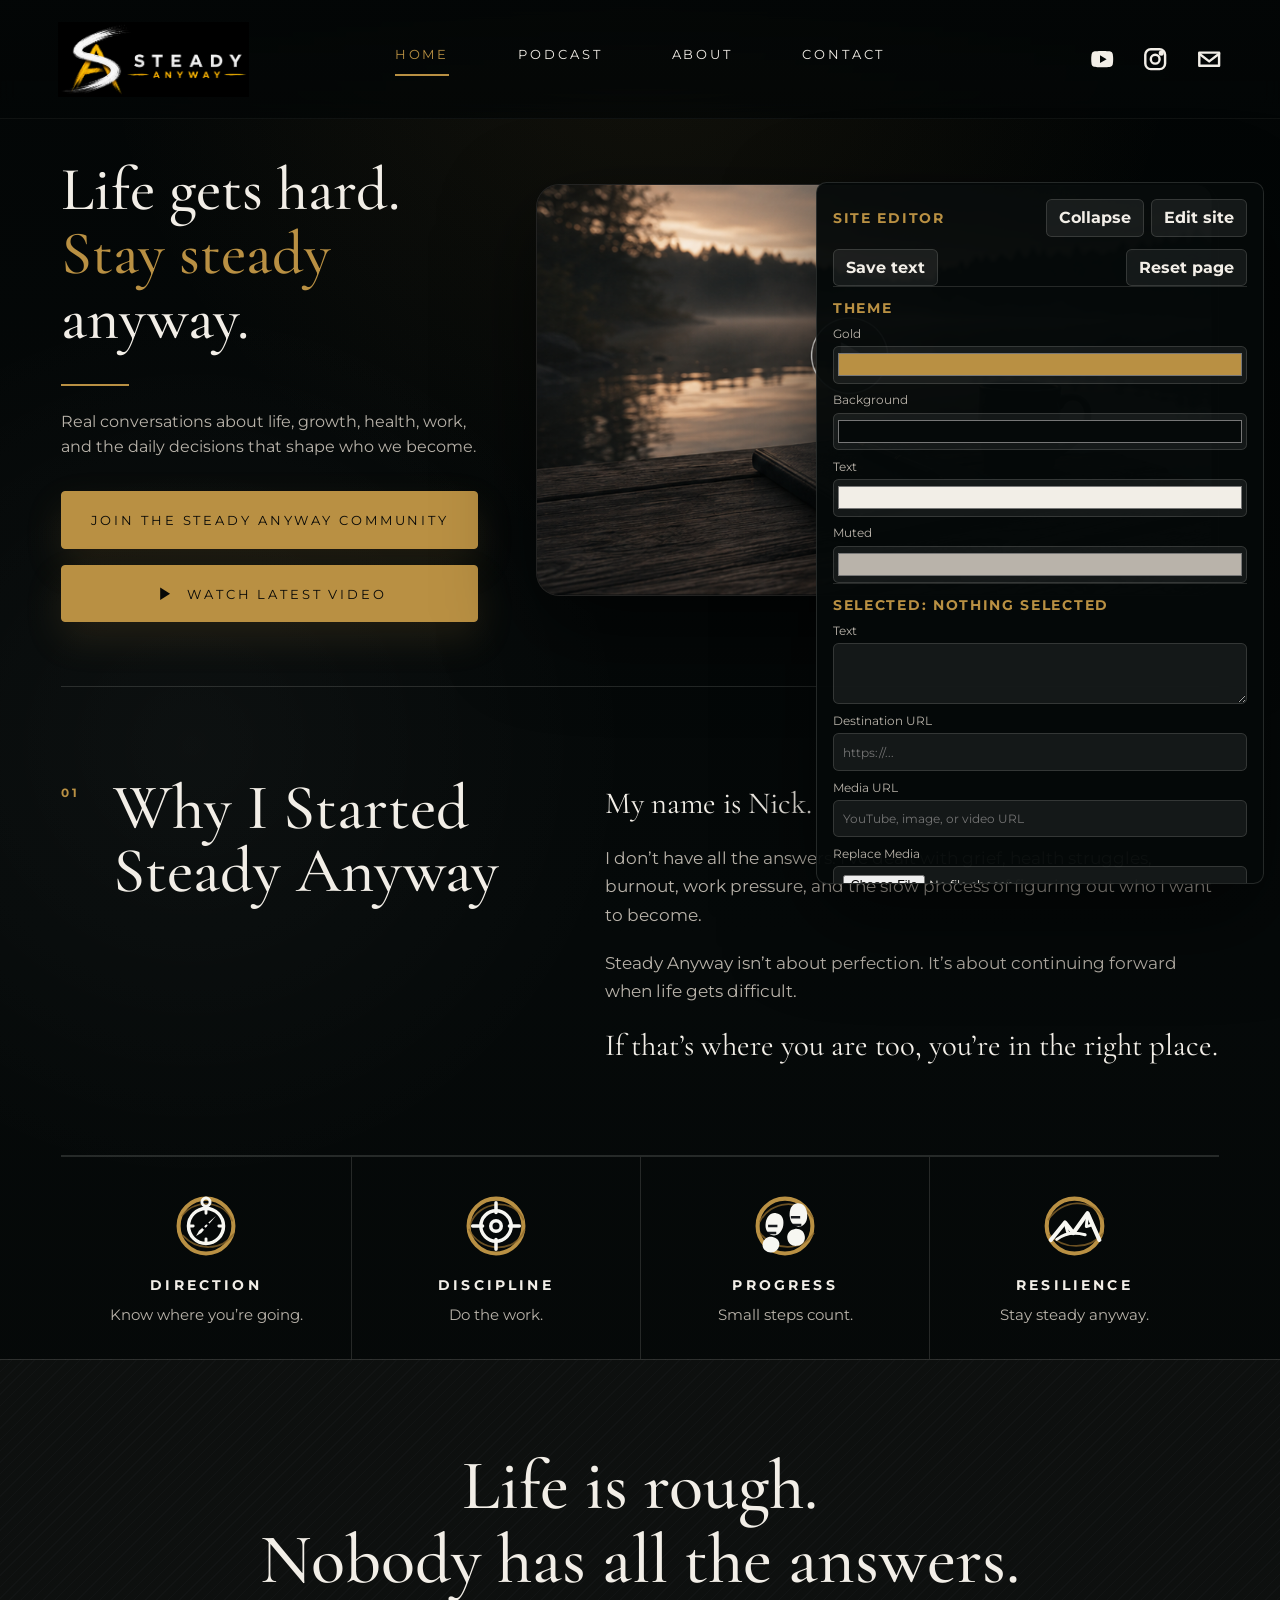
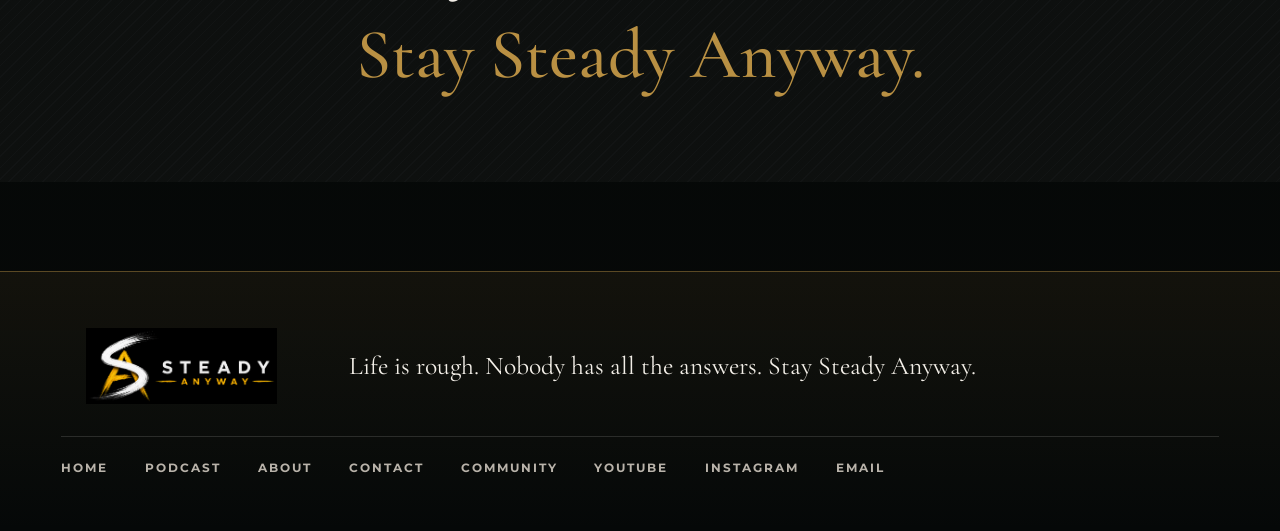
<file: index.html>
<!doctype html>
<html lang="en">
  <head>
    <meta charset="utf-8" />
    <meta name="viewport" content="width=device-width, initial-scale=1" />
    <title>Steady Anyway | Real Conversations for Steady Progress</title>
    <meta name="description" content="Steady Anyway shares real conversations about growth, health, work, habits, and staying steady when life gets difficult." />
    <link rel="canonical" href="https://steadyanyway.com/" />
    <meta property="og:type" content="website" />
    <meta property="og:title" content="Steady Anyway | Real Conversations for Steady Progress" />
    <meta property="og:description" content="Life is rough. Nobody has all the answers. Stay Steady Anyway." />
    <meta property="og:url" content="https://steadyanyway.com/" />
    <meta property="og:image" content="https://steadyanyway.com/assets/mountain-hero.png" />
    <meta name="twitter:card" content="summary_large_image" />
    <meta name="twitter:title" content="Steady Anyway | Real Conversations for Steady Progress" />
    <meta name="twitter:description" content="Real conversations about growth, health, work, habits, and staying steady when life gets difficult." />
    <meta name="twitter:image" content="https://steadyanyway.com/assets/mountain-hero.png" />
    <link rel="icon" href="assets/steady-anyway-horizontal-logo-cropped.png" />
    <link rel="apple-touch-icon" href="assets/steady-anyway-horizontal-logo-cropped.png" />
    <link rel="stylesheet" href="styles.css" />
  </head>
  <body>
    <header class="site-header">
      <a class="brand" href="index.html" aria-label="Steady Anyway home">
        <img src="assets/steady-anyway-horizontal-logo-cropped.png" alt="Steady Anyway" />
      </a>
      <button class="menu-toggle" type="button" aria-label="Open navigation" aria-expanded="false">
        <span></span><span></span><span></span>
      </button>
      <nav class="site-nav" aria-label="Primary navigation">
        <a class="active" href="index.html">Home</a>
        <a href="podcast.html">Podcast</a>
        <a href="about.html">About</a>
        <a href="contact.html">Contact</a>
      </nav>
      <div class="socials" aria-label="Social links">
        <a class="youtube-icon" href="https://www.youtube.com/@SteadyAnyway" target="_blank" rel="noreferrer" aria-label="Steady Anyway YouTube channel">
          <svg viewBox="0 0 24 24" aria-hidden="true"><path d="M21.6 7.2a3 3 0 0 0-2.1-2.1C17.7 4.6 12 4.6 12 4.6s-5.7 0-7.5.5a3 3 0 0 0-2.1 2.1A31.5 31.5 0 0 0 2 12a31.5 31.5 0 0 0 .4 4.8 3 3 0 0 0 2.1 2.1c1.8.5 7.5.5 7.5.5s5.7 0 7.5-.5a3 3 0 0 0 2.1-2.1A31.5 31.5 0 0 0 22 12a31.5 31.5 0 0 0-.4-4.8ZM10 15.5v-7l6 3.5-6 3.5Z"/></svg>
        </a>
        <a class="instagram-icon" href="https://www.instagram.com/steadyanywaypodcast/" target="_blank" rel="noreferrer" aria-label="Steady Anyway Podcast on Instagram">
          <svg viewBox="0 0 24 24" aria-hidden="true"><rect x="3" y="3" width="18" height="18" rx="5"/><circle cx="12" cy="12" r="4"/><circle cx="17.5" cy="6.5" r="1.2"/></svg>
        </a>
        <a class="email-icon" href="contact.html" aria-label="Email">
          <svg viewBox="0 0 24 24" aria-hidden="true"><path d="M3 6h18v12H3z"/><path d="m3 7 9 7 9-7"/></svg>
        </a>
      </div>
    </header>

    <main>
      <section class="hero">
        <div class="hero-copy">
          <h1>
            <span class="line white">Life gets hard.</span>
            <span class="line yellow">Stay steady</span>
            <span class="line white">anyway.</span>
          </h1>
          <div class="accent-line"></div>
          <p>Real conversations about life, growth, health, work, and the daily decisions that shape who we become.</p>
          <div class="button-stack">
            <a class="btn btn-community" data-editor-id="home-community-button" href="community.html">
              <span class="btn-label" data-editor-id="home-community-button-label">Join the Steady Anyway Community</span>
            </a>
            <a class="btn btn-community" data-editor-id="home-latest-video-button" href="https://www.youtube.com/@SteadyAnyway" target="_blank" rel="noreferrer">
              <svg viewBox="0 0 24 24" aria-hidden="true"><path d="M8 5v14l11-7z"/></svg>
              <span class="btn-label" data-editor-id="home-latest-video-button-label">Watch Latest Video</span>
            </a>
          </div>
        </div>

        <div class="hero-media youtube-embed-card" data-editor-id="home-featured-media" data-edit-media="homepage-video" aria-label="Featured Steady Anyway video">
          <img src="assets/calm-lake-hero.png" alt="A quiet lake scene with a notebook and mug on a wooden dock" />
        </div>
      </section>

      <section class="personal-story" data-editor-id="home-personal-story" aria-labelledby="personal-story-title">
        <div class="personal-story-heading">
          <span class="section-number" data-editor-id="home-personal-story-number">01</span>
          <h2 id="personal-story-title" data-editor-id="home-personal-story-title">Why I Started Steady Anyway</h2>
        </div>
        <div class="personal-story-copy" data-editor-id="home-personal-story-copy">
          <p data-editor-id="home-personal-story-intro">My name is Nick.</p>
          <p data-editor-id="home-personal-story-background">I don’t have all the answers. I’ve dealt with grief, health struggles, burnout, work pressure, and the slow process of figuring out who I want to become.</p>
          <p data-editor-id="home-personal-story-belief">Steady Anyway isn’t about perfection. It’s about continuing forward when life gets difficult.</p>
          <p data-editor-id="home-personal-story-welcome">If that’s where you are too, you’re in the right place.</p>
        </div>
      </section>

      <section class="feature-strip" data-editor-id="home-brand-pillars" aria-label="Steady Anyway brand pillars">
        <article data-editor-id="home-pillar-direction">
          <span class="feature-icon editable-image" data-editor-id="home-pillar-direction-icon" data-edit-image="pillar-direction"><img src="assets/icons/compass.svg" alt="" aria-hidden="true" /></span>
          <h2 data-editor-id="home-pillar-direction-title">Direction</h2>
          <p data-editor-id="home-pillar-direction-copy">Know where you’re going.</p>
        </article>
        <article data-editor-id="home-pillar-discipline">
          <span class="feature-icon editable-image" data-editor-id="home-pillar-discipline-icon" data-edit-image="pillar-discipline"><img src="assets/icons/target.svg" alt="" aria-hidden="true" /></span>
          <h2 data-editor-id="home-pillar-discipline-title">Discipline</h2>
          <p data-editor-id="home-pillar-discipline-copy">Do the work.</p>
        </article>
        <article data-editor-id="home-pillar-progress">
          <span class="feature-icon editable-image" data-editor-id="home-pillar-progress-icon" data-edit-image="pillar-progress"><img src="assets/icons/footsteps.svg" alt="" aria-hidden="true" /></span>
          <h2 data-editor-id="home-pillar-progress-title">Progress</h2>
          <p data-editor-id="home-pillar-progress-copy">Small steps count.</p>
        </article>
        <article data-editor-id="home-pillar-resilience">
          <span class="feature-icon editable-image" data-editor-id="home-pillar-resilience-icon" data-edit-image="pillar-resilience"><img src="assets/icons/mountain.svg" alt="" aria-hidden="true" /></span>
          <h2 data-editor-id="home-pillar-resilience-title">Resilience</h2>
          <p data-editor-id="home-pillar-resilience-copy">Stay steady anyway.</p>
        </article>
      </section>

      <section class="quote-band home-quote" data-editor-id="home-closing-quote" aria-label="Steady Anyway message">
        <p data-editor-id="home-closing-quote-copy">Life is rough.<br />Nobody has all the answers.<br /><span>Stay Steady Anyway.</span></p>
      </section>
    </main>

    <footer class="site-footer">
      <div class="footer-brand">
        <img src="assets/steady-anyway-horizontal-logo-cropped.png" alt="Steady Anyway" />
        <p>Life is rough. Nobody has all the answers. Stay Steady Anyway.</p>
      </div>
      <nav class="footer-links" aria-label="Footer navigation">
        <a href="index.html">Home</a>
        <a href="podcast.html">Podcast</a>
        <a href="about.html">About</a>
        <a href="contact.html">Contact</a>
        <a href="community.html">Community</a>
        <a href="https://www.youtube.com/@SteadyAnyway" target="_blank" rel="noreferrer">YouTube</a>
        <a href="https://www.instagram.com/steadyanywaypodcast/" target="_blank" rel="noreferrer">Instagram</a>
        <a href="mailto:hello@steadyanyway.com">Email</a>
      </nav>
    </footer>

    <script src="homepage-config.js"></script>
    <script src="script.js"></script>
  </body>
</html>
</file>
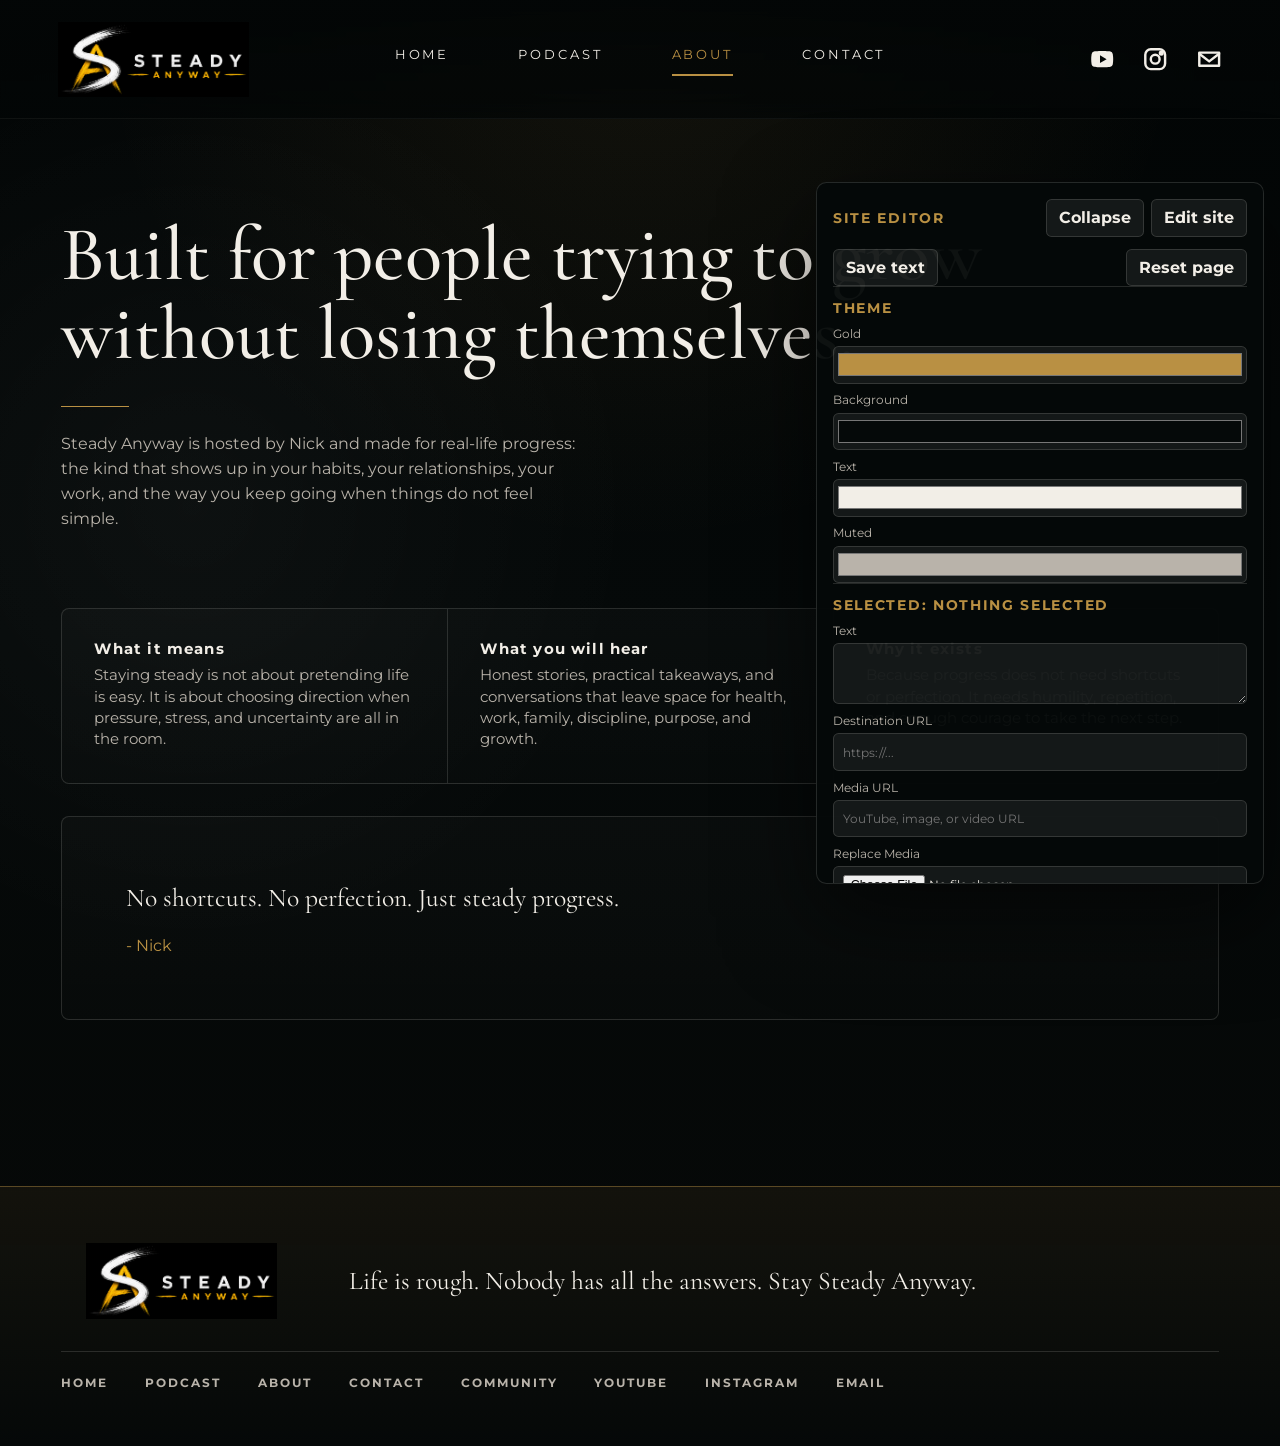
<file: about.html>
<!doctype html>
<html lang="en">
  <head>
    <meta charset="utf-8" />
    <meta name="viewport" content="width=device-width, initial-scale=1" />
    <title>About Steady Anyway | Progress Without Perfection</title>
    <meta name="description" content="Learn what Steady Anyway means and why Nick created a place for honest conversations about growth, discipline, setbacks, and steady progress." />
    <link rel="canonical" href="https://steadyanyway.com/about.html" />
    <meta property="og:type" content="website" />
    <meta property="og:title" content="About Steady Anyway | Progress Without Perfection" />
    <meta property="og:description" content="Built for people trying to grow without losing themselves." />
    <meta property="og:url" content="https://steadyanyway.com/about.html" />
    <meta property="og:image" content="https://steadyanyway.com/assets/mountain-hero.png" />
    <meta name="twitter:card" content="summary_large_image" />
    <meta name="twitter:title" content="About Steady Anyway | Progress Without Perfection" />
    <meta name="twitter:description" content="Honest stories, practical takeaways, and steady progress for real life." />
    <meta name="twitter:image" content="https://steadyanyway.com/assets/mountain-hero.png" />
    <link rel="icon" href="assets/steady-anyway-horizontal-logo-cropped.png" />
    <link rel="apple-touch-icon" href="assets/steady-anyway-horizontal-logo-cropped.png" />
    <link rel="stylesheet" href="styles.css" />
  </head>
  <body>
    <header class="site-header">
      <a class="brand" href="index.html" aria-label="Steady Anyway home">
        <img src="assets/steady-anyway-horizontal-logo-cropped.png" alt="Steady Anyway" />
      </a>
      <button class="menu-toggle" type="button" aria-label="Open navigation" aria-expanded="false"><span></span><span></span><span></span></button>
      <nav class="site-nav" aria-label="Primary navigation">
        <a href="index.html">Home</a>
        <a href="podcast.html">Podcast</a>
        <a class="active" href="about.html">About</a>
        <a href="contact.html">Contact</a>
      </nav>
      <div class="socials" aria-label="Social links">
        <a class="youtube-icon" href="https://www.youtube.com/@SteadyAnyway" target="_blank" rel="noreferrer" aria-label="Steady Anyway YouTube channel"><svg viewBox="0 0 24 24" aria-hidden="true"><path d="M21.6 7.2a3 3 0 0 0-2.1-2.1C17.7 4.6 12 4.6 12 4.6s-5.7 0-7.5.5a3 3 0 0 0-2.1 2.1A31.5 31.5 0 0 0 2 12a31.5 31.5 0 0 0 .4 4.8 3 3 0 0 0 2.1 2.1c1.8.5 7.5.5 7.5.5s5.7 0 7.5-.5a3 3 0 0 0 2.1-2.1A31.5 31.5 0 0 0 22 12a31.5 31.5 0 0 0-.4-4.8ZM10 15.5v-7l6 3.5-6 3.5Z"/></svg></a>
        <a class="instagram-icon" href="https://www.instagram.com/steadyanywaypodcast/" target="_blank" rel="noreferrer" aria-label="Steady Anyway Podcast on Instagram"><svg viewBox="0 0 24 24" aria-hidden="true"><rect x="3" y="3" width="18" height="18" rx="5"/><circle cx="12" cy="12" r="4"/><circle cx="17.5" cy="6.5" r="1.2"/></svg></a>
        <a class="email-icon" href="contact.html" aria-label="Email"><svg viewBox="0 0 24 24" aria-hidden="true"><path d="M3 6h18v12H3z"/><path d="m3 7 9 7 9-7"/></svg></a>
      </div>
    </header>

    <main class="page-shell">
      <section class="page-hero">
        <h1>Built for people trying to grow without losing themselves.</h1>
        <div class="accent-line"></div>
        <p>Steady Anyway is hosted by Nick and made for real-life progress: the kind that shows up in your habits, your relationships, your work, and the way you keep going when things do not feel simple.</p>
      </section>

      <section class="story-grid">
        <article>
          <h2>What it means</h2>
          <p>Staying steady is not about pretending life is easy. It is about choosing direction when pressure, stress, and uncertainty are all in the room.</p>
        </article>
        <article>
          <h2>What you will hear</h2>
          <p>Honest stories, practical takeaways, and conversations that leave space for health, work, family, discipline, purpose, and growth.</p>
        </article>
        <article>
          <h2>Why it exists</h2>
          <p>Because progress does not need shortcuts or perfection. It needs humility, repetition, and enough courage to take the next step.</p>
        </article>
      </section>

      <section class="quote-band">
        <p>No shortcuts. No perfection. Just steady progress.</p>
        <span>- Nick</span>
      </section>
    </main>

    <footer class="site-footer">
      <div class="footer-brand">
        <img src="assets/steady-anyway-horizontal-logo-cropped.png" alt="Steady Anyway" />
        <p>Life is rough. Nobody has all the answers. Stay Steady Anyway.</p>
      </div>
      <nav class="footer-links" aria-label="Footer navigation">
        <a href="index.html">Home</a>
        <a href="podcast.html">Podcast</a>
        <a href="about.html">About</a>
        <a href="contact.html">Contact</a>
        <a href="community.html">Community</a>
        <a href="https://www.youtube.com/@SteadyAnyway" target="_blank" rel="noreferrer">YouTube</a>
        <a href="https://www.instagram.com/steadyanywaypodcast/" target="_blank" rel="noreferrer">Instagram</a>
        <a href="mailto:hello@steadyanyway.com">Email</a>
      </nav>
    </footer>

    <script src="script.js"></script>
  </body>
</html>
</file>
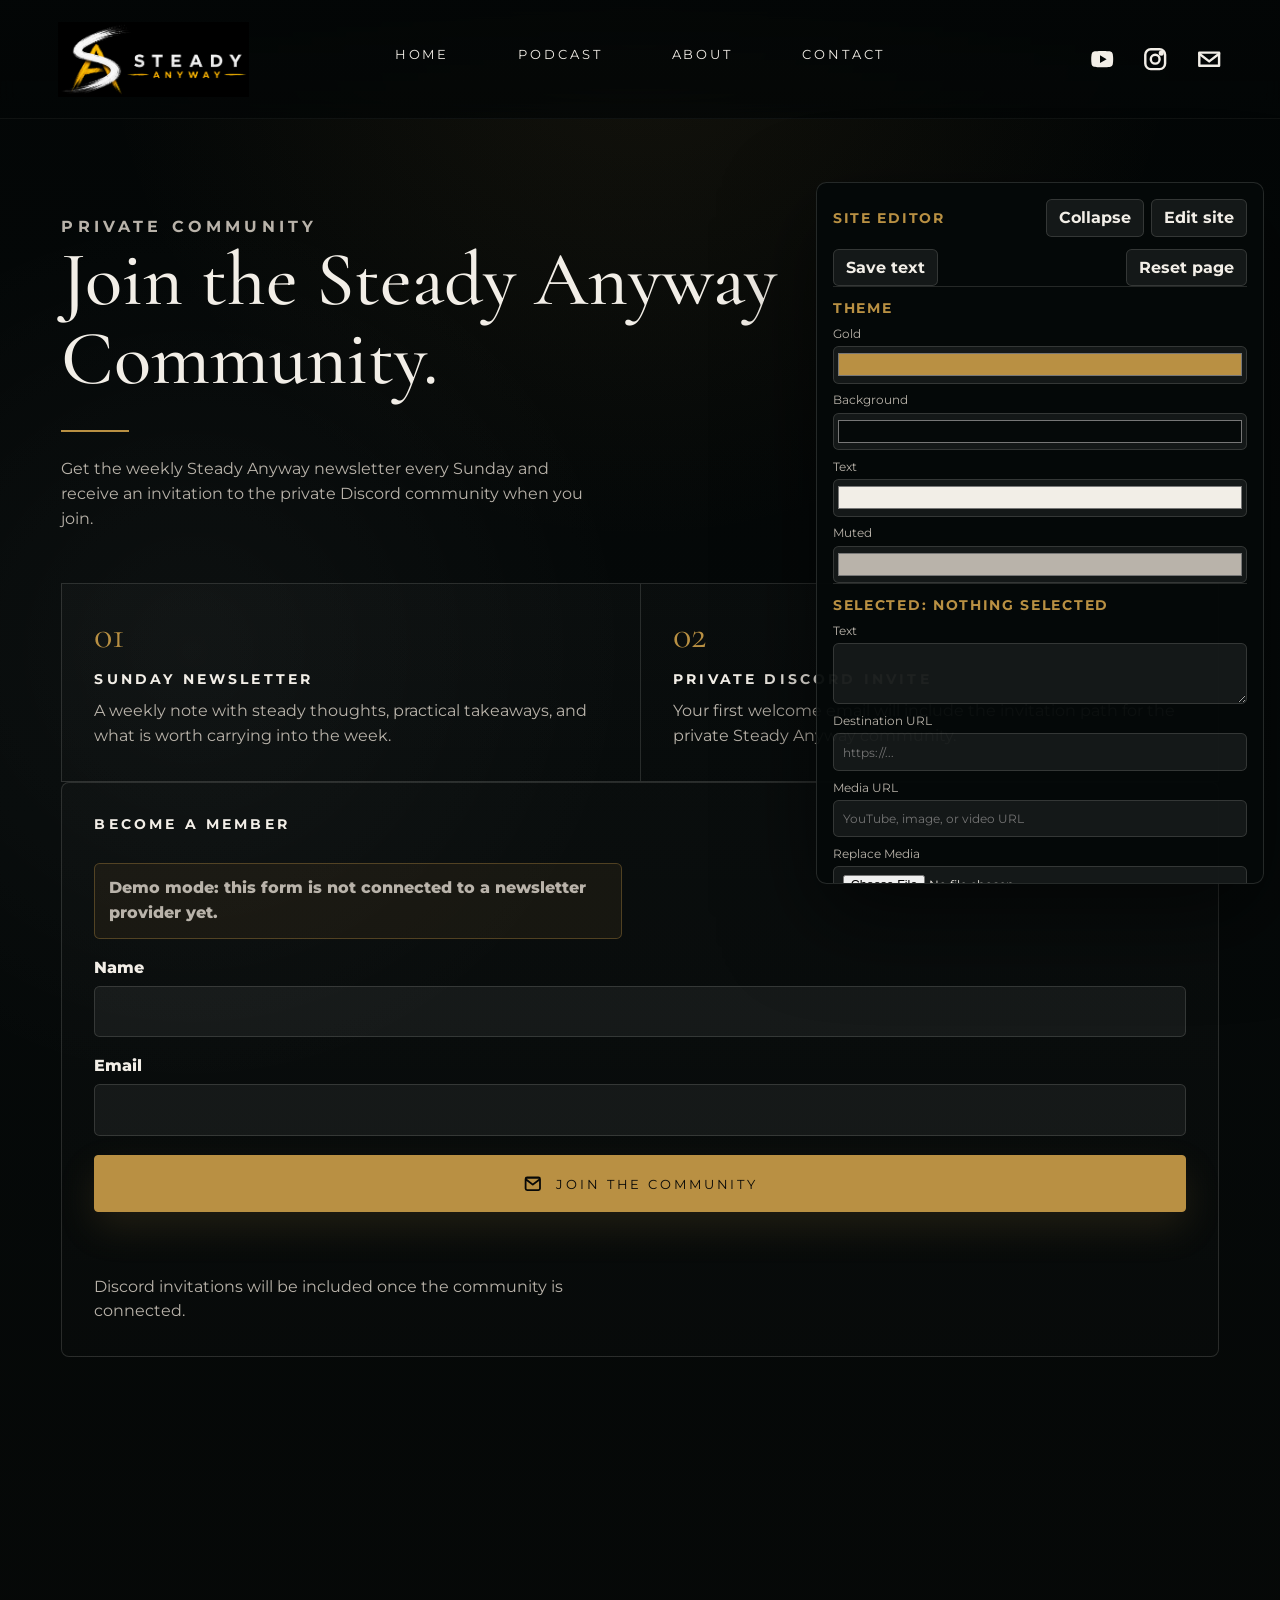
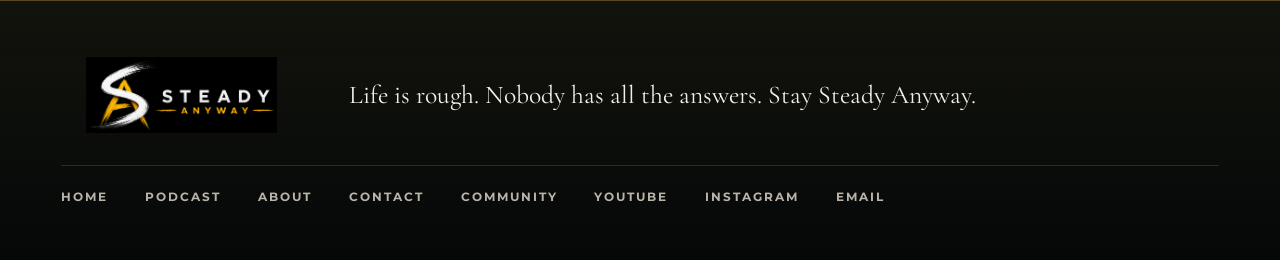
<file: community.html>
<!doctype html>
<html lang="en">
  <head>
    <meta charset="utf-8" />
    <meta name="viewport" content="width=device-width, initial-scale=1" />
    <title>Steady Anyway Community | Newsletter and Discord</title>
    <meta name="description" content="Join the Steady Anyway community for the Sunday newsletter and updates about the private Discord community." />
    <link rel="canonical" href="https://steadyanyway.com/community.html" />
    <meta property="og:type" content="website" />
    <meta property="og:title" content="Steady Anyway Community | Newsletter and Discord" />
    <meta property="og:description" content="Get steady thoughts, practical takeaways, and community updates from Steady Anyway." />
    <meta property="og:url" content="https://steadyanyway.com/community.html" />
    <meta property="og:image" content="https://steadyanyway.com/assets/mountain-hero.png" />
    <meta name="twitter:card" content="summary_large_image" />
    <meta name="twitter:title" content="Steady Anyway Community | Newsletter and Discord" />
    <meta name="twitter:description" content="Join the Sunday newsletter and get updates about the private Steady Anyway community." />
    <meta name="twitter:image" content="https://steadyanyway.com/assets/mountain-hero.png" />
    <link rel="icon" href="assets/steady-anyway-horizontal-logo-cropped.png" />
    <link rel="apple-touch-icon" href="assets/steady-anyway-horizontal-logo-cropped.png" />
    <link rel="stylesheet" href="styles.css" />
  </head>
  <body>
    <header class="site-header">
      <a class="brand" href="index.html" aria-label="Steady Anyway home">
        <img src="assets/steady-anyway-horizontal-logo-cropped.png" alt="Steady Anyway" />
      </a>
      <button class="menu-toggle" type="button" aria-label="Open navigation" aria-expanded="false"><span></span><span></span><span></span></button>
      <nav class="site-nav" aria-label="Primary navigation">
        <a href="index.html">Home</a>
        <a href="podcast.html">Podcast</a>
        <a href="about.html">About</a>
        <a href="contact.html">Contact</a>
      </nav>
      <div class="socials" aria-label="Social links">
        <a class="youtube-icon" href="https://www.youtube.com/@SteadyAnyway" target="_blank" rel="noreferrer" aria-label="Steady Anyway YouTube channel"><svg viewBox="0 0 24 24" aria-hidden="true"><path d="M21.6 7.2a3 3 0 0 0-2.1-2.1C17.7 4.6 12 4.6 12 4.6s-5.7 0-7.5.5a3 3 0 0 0-2.1 2.1A31.5 31.5 0 0 0 2 12a31.5 31.5 0 0 0 .4 4.8 3 3 0 0 0 2.1 2.1c1.8.5 7.5.5 7.5.5s5.7 0 7.5-.5a3 3 0 0 0 2.1-2.1A31.5 31.5 0 0 0 22 12a31.5 31.5 0 0 0-.4-4.8ZM10 15.5v-7l6 3.5-6 3.5Z"/></svg></a>
        <a class="instagram-icon" href="https://www.instagram.com/steadyanywaypodcast/" target="_blank" rel="noreferrer" aria-label="Steady Anyway Podcast on Instagram"><svg viewBox="0 0 24 24" aria-hidden="true"><rect x="3" y="3" width="18" height="18" rx="5"/><circle cx="12" cy="12" r="4"/><circle cx="17.5" cy="6.5" r="1.2"/></svg></a>
        <a class="email-icon" href="contact.html" aria-label="Email"><svg viewBox="0 0 24 24" aria-hidden="true"><path d="M3 6h18v12H3z"/><path d="m3 7 9 7 9-7"/></svg></a>
      </div>
    </header>

    <main class="page-shell community-shell">
      <section class="page-hero community-layout">
        <div>
          <p class="eyebrow">Private community</p>
          <h1>Join the Steady Anyway Community.</h1>
          <div class="accent-line"></div>
          <p>Get the weekly Steady Anyway newsletter every Sunday and receive an invitation to the private Discord community when you join.</p>
          <div class="community-benefits" aria-label="Community benefits">
            <article>
              <span>01</span>
              <h2>Sunday Newsletter</h2>
              <p>A weekly note with steady thoughts, practical takeaways, and what is worth carrying into the week.</p>
            </article>
            <article>
              <span>02</span>
              <h2>Private Discord Invite</h2>
              <p>Your first welcome email will include the invitation path for the private Steady Anyway community.</p>
            </article>
          </div>
        </div>

        <form class="contact-form community-form" id="communitySignupForm">
          <h2>Become a member</h2>
          <p class="connection-status" data-community-connection-note>Demo mode: this form is not connected to a newsletter provider yet.</p>
          <label>
            <span class="field-label">Name</span>
            <input name="name" type="text" autocomplete="name" />
          </label>
          <label>
            <span class="field-label">Email</span>
            <input name="email" type="email" autocomplete="email" required />
          </label>
          <button class="btn btn-community" type="submit">
            <svg viewBox="0 0 24 24" aria-hidden="true"><path d="M3 6.75A2.75 2.75 0 0 1 5.75 4h12.5A2.75 2.75 0 0 1 21 6.75v10.5A2.75 2.75 0 0 1 18.25 20H5.75A2.75 2.75 0 0 1 3 17.25V6.75Zm2.2-.25 6.8 5.1 6.8-5.1H5.2Zm13.8 2.45-6.35 4.76a1.1 1.1 0 0 1-1.3 0L5 8.95v8.3c0 .41.34.75.75.75h12.5c.41 0 .75-.34.75-.75v-8.3Z"/></svg>
            <span class="btn-label">Join the Community</span>
          </button>
          <p class="form-note" role="status" aria-live="polite"></p>
          <p class="automation-note" data-community-discord-note>Discord invitations will be included once the community is connected.</p>
        </form>
      </section>
    </main>

    <footer class="site-footer">
      <div class="footer-brand">
        <img src="assets/steady-anyway-horizontal-logo-cropped.png" alt="Steady Anyway" />
        <p>Life is rough. Nobody has all the answers. Stay Steady Anyway.</p>
      </div>
      <nav class="footer-links" aria-label="Footer navigation">
        <a href="index.html">Home</a>
        <a href="podcast.html">Podcast</a>
        <a href="about.html">About</a>
        <a href="contact.html">Contact</a>
        <a href="community.html">Community</a>
        <a href="https://www.youtube.com/@SteadyAnyway" target="_blank" rel="noreferrer">YouTube</a>
        <a href="https://www.instagram.com/steadyanywaypodcast/" target="_blank" rel="noreferrer">Instagram</a>
        <a href="mailto:hello@steadyanyway.com">Email</a>
      </nav>
    </footer>

    <script src="community-config.js"></script>
    <script src="script.js"></script>
  </body>
</html>
</file>
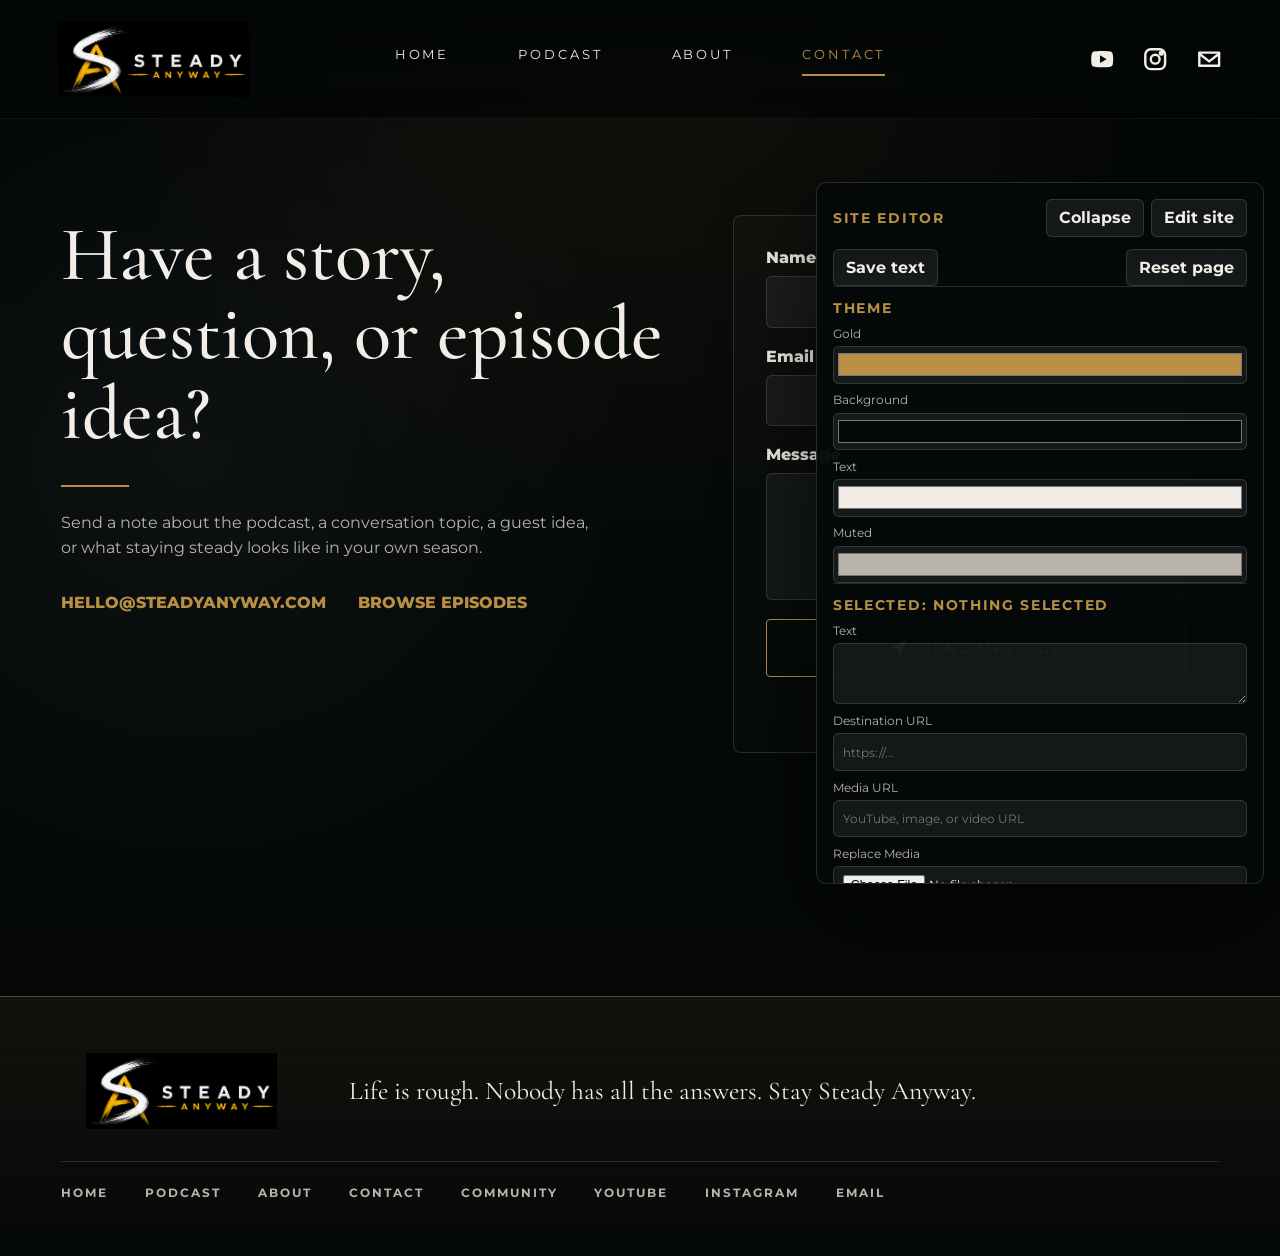
<file: contact.html>
<!doctype html>
<html lang="en">
  <head>
    <meta charset="utf-8" />
    <meta name="viewport" content="width=device-width, initial-scale=1" />
    <title>Contact Steady Anyway | Stories, Questions, and Ideas</title>
    <meta name="description" content="Contact Steady Anyway with podcast ideas, guest suggestions, questions, stories, or notes about what staying steady looks like in real life." />
    <link rel="canonical" href="https://steadyanyway.com/contact.html" />
    <meta property="og:type" content="website" />
    <meta property="og:title" content="Contact Steady Anyway | Stories, Questions, and Ideas" />
    <meta property="og:description" content="Send a note about the podcast, a conversation topic, a guest idea, or your own season of staying steady." />
    <meta property="og:url" content="https://steadyanyway.com/contact.html" />
    <meta property="og:image" content="https://steadyanyway.com/assets/mountain-hero.png" />
    <meta name="twitter:card" content="summary_large_image" />
    <meta name="twitter:title" content="Contact Steady Anyway | Stories, Questions, and Ideas" />
    <meta name="twitter:description" content="Send podcast ideas, questions, stories, and notes to Steady Anyway." />
    <meta name="twitter:image" content="https://steadyanyway.com/assets/mountain-hero.png" />
    <link rel="icon" href="assets/steady-anyway-horizontal-logo-cropped.png" />
    <link rel="apple-touch-icon" href="assets/steady-anyway-horizontal-logo-cropped.png" />
    <link rel="stylesheet" href="styles.css" />
  </head>
  <body>
    <header class="site-header">
      <a class="brand" href="index.html" aria-label="Steady Anyway home">
        <img src="assets/steady-anyway-horizontal-logo-cropped.png" alt="Steady Anyway" />
      </a>
      <button class="menu-toggle" type="button" aria-label="Open navigation" aria-expanded="false"><span></span><span></span><span></span></button>
      <nav class="site-nav" aria-label="Primary navigation">
        <a href="index.html">Home</a>
        <a href="podcast.html">Podcast</a>
        <a href="about.html">About</a>
        <a class="active" href="contact.html">Contact</a>
      </nav>
      <div class="socials" aria-label="Social links">
        <a class="youtube-icon" href="https://www.youtube.com/@SteadyAnyway" target="_blank" rel="noreferrer" aria-label="Steady Anyway YouTube channel"><svg viewBox="0 0 24 24" aria-hidden="true"><path d="M21.6 7.2a3 3 0 0 0-2.1-2.1C17.7 4.6 12 4.6 12 4.6s-5.7 0-7.5.5a3 3 0 0 0-2.1 2.1A31.5 31.5 0 0 0 2 12a31.5 31.5 0 0 0 .4 4.8 3 3 0 0 0 2.1 2.1c1.8.5 7.5.5 7.5.5s5.7 0 7.5-.5a3 3 0 0 0 2.1-2.1A31.5 31.5 0 0 0 22 12a31.5 31.5 0 0 0-.4-4.8ZM10 15.5v-7l6 3.5-6 3.5Z"/></svg></a>
        <a class="instagram-icon" href="https://www.instagram.com/steadyanywaypodcast/" target="_blank" rel="noreferrer" aria-label="Steady Anyway Podcast on Instagram"><svg viewBox="0 0 24 24" aria-hidden="true"><rect x="3" y="3" width="18" height="18" rx="5"/><circle cx="12" cy="12" r="4"/><circle cx="17.5" cy="6.5" r="1.2"/></svg></a>
        <a class="email-icon" href="contact.html" aria-label="Email"><svg viewBox="0 0 24 24" aria-hidden="true"><path d="M3 6h18v12H3z"/><path d="m3 7 9 7 9-7"/></svg></a>
      </div>
    </header>

    <main class="page-shell">
      <section class="page-hero contact-layout">
        <div>
          <h1>Have a story, question, or episode idea?</h1>
          <div class="accent-line"></div>
          <p>Send a note about the podcast, a conversation topic, a guest idea, or what staying steady looks like in your own season.</p>
          <div class="contact-links">
            <a href="mailto:hello@steadyanyway.com">hello@steadyanyway.com</a>
            <a href="podcast.html">Browse episodes</a>
          </div>
        </div>
        <form class="contact-form" id="contactForm">
          <label>
            <span class="field-label">Name</span>
            <input name="name" type="text" autocomplete="name" required />
          </label>
          <label>
            <span class="field-label">Email</span>
            <input name="email" type="email" autocomplete="email" required />
          </label>
          <label>
            <span class="field-label">Message</span>
            <textarea name="message" rows="5" required></textarea>
          </label>
          <button class="btn btn-primary" type="submit">
            <svg viewBox="0 0 24 24" aria-hidden="true"><path d="M3 11.5 21 3l-8.5 18-2-7.5L3 11.5Z"/></svg>
            <span class="btn-label">Send message</span>
          </button>
          <p class="form-note" role="status" aria-live="polite"></p>
        </form>
      </section>
    </main>

    <footer class="site-footer">
      <div class="footer-brand">
        <img src="assets/steady-anyway-horizontal-logo-cropped.png" alt="Steady Anyway" />
        <p>Life is rough. Nobody has all the answers. Stay Steady Anyway.</p>
      </div>
      <nav class="footer-links" aria-label="Footer navigation">
        <a href="index.html">Home</a>
        <a href="podcast.html">Podcast</a>
        <a href="about.html">About</a>
        <a href="contact.html">Contact</a>
        <a href="community.html">Community</a>
        <a href="https://www.youtube.com/@SteadyAnyway" target="_blank" rel="noreferrer">YouTube</a>
        <a href="https://www.instagram.com/steadyanywaypodcast/" target="_blank" rel="noreferrer">Instagram</a>
        <a href="mailto:hello@steadyanyway.com">Email</a>
      </nav>
    </footer>

    <script src="script.js"></script>
  </body>
</html>
</file>
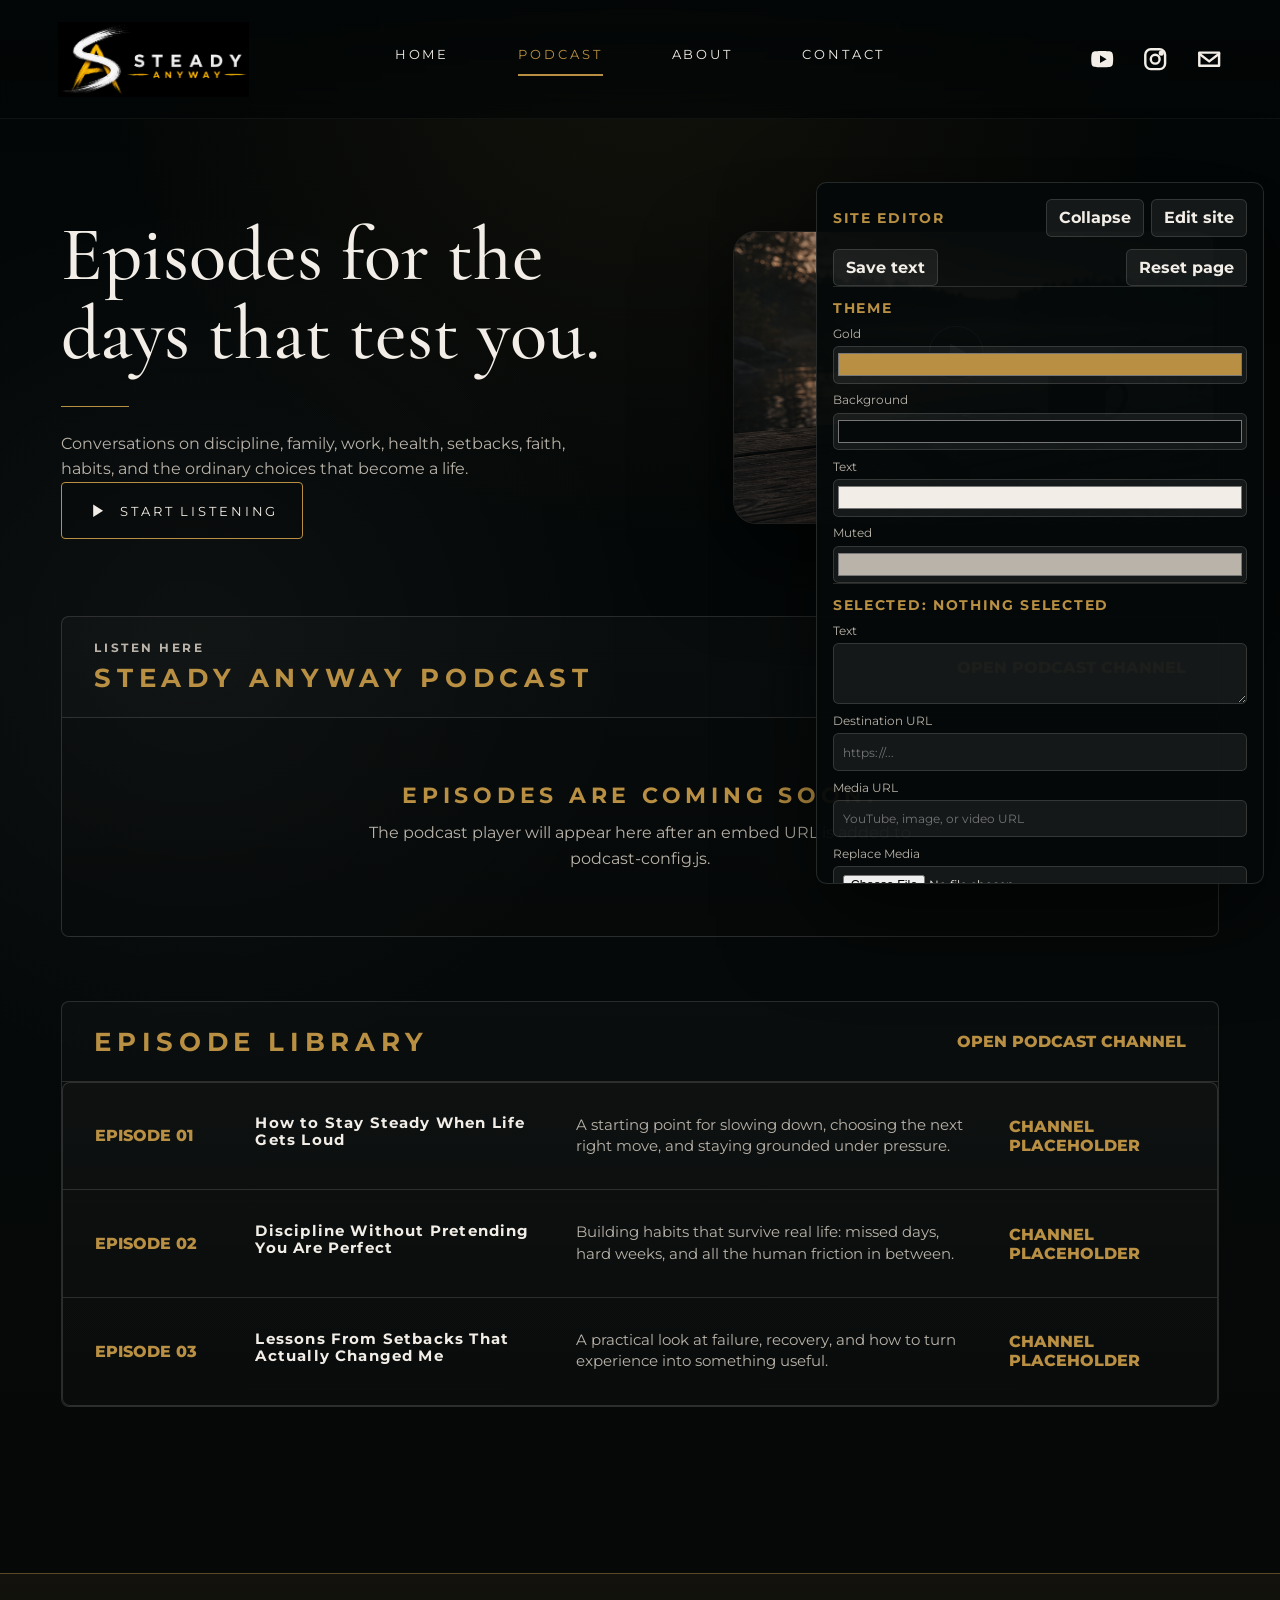
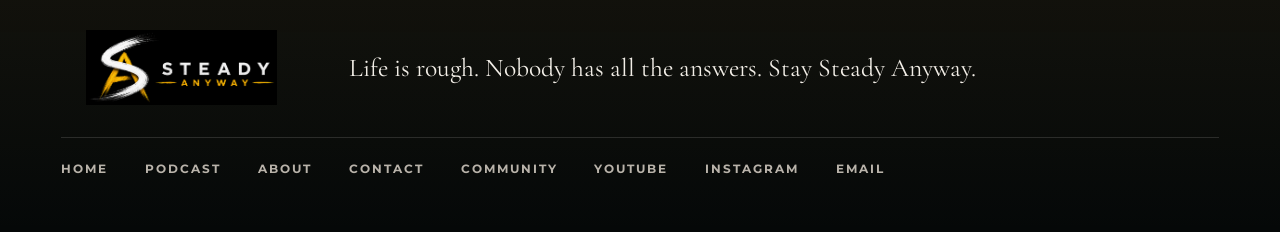
<file: podcast.html>
<!doctype html>
<html lang="en">
  <head>
    <meta charset="utf-8" />
    <meta name="viewport" content="width=device-width, initial-scale=1" />
    <title>Steady Anyway Podcast | Episodes for Real Life</title>
    <meta name="description" content="Listen to the Steady Anyway podcast for conversations about discipline, family, work, health, setbacks, faith, habits, and steady progress." />
    <link rel="canonical" href="https://steadyanyway.com/podcast.html" />
    <meta property="og:type" content="website" />
    <meta property="og:title" content="Steady Anyway Podcast | Episodes for Real Life" />
    <meta property="og:description" content="Episodes for the days that test you." />
    <meta property="og:url" content="https://steadyanyway.com/podcast.html" />
    <meta property="og:image" content="https://steadyanyway.com/assets/mountain-hero.png" />
    <meta name="twitter:card" content="summary_large_image" />
    <meta name="twitter:title" content="Steady Anyway Podcast | Episodes for Real Life" />
    <meta name="twitter:description" content="Conversations about discipline, work, health, setbacks, faith, habits, and steady progress." />
    <meta name="twitter:image" content="https://steadyanyway.com/assets/mountain-hero.png" />
    <link rel="icon" href="assets/steady-anyway-horizontal-logo-cropped.png" />
    <link rel="apple-touch-icon" href="assets/steady-anyway-horizontal-logo-cropped.png" />
    <link rel="stylesheet" href="styles.css" />
  </head>
  <body>
    <header class="site-header">
      <a class="brand" href="index.html" aria-label="Steady Anyway home">
        <img src="assets/steady-anyway-horizontal-logo-cropped.png" alt="Steady Anyway" />
      </a>
      <button class="menu-toggle" type="button" aria-label="Open navigation" aria-expanded="false"><span></span><span></span><span></span></button>
      <nav class="site-nav" aria-label="Primary navigation">
        <a href="index.html">Home</a>
        <a class="active" href="podcast.html">Podcast</a>
        <a href="about.html">About</a>
        <a href="contact.html">Contact</a>
      </nav>
      <div class="socials" aria-label="Social links">
        <a class="youtube-icon" href="https://www.youtube.com/@SteadyAnyway" target="_blank" rel="noreferrer" aria-label="Steady Anyway YouTube channel"><svg viewBox="0 0 24 24" aria-hidden="true"><path d="M21.6 7.2a3 3 0 0 0-2.1-2.1C17.7 4.6 12 4.6 12 4.6s-5.7 0-7.5.5a3 3 0 0 0-2.1 2.1A31.5 31.5 0 0 0 2 12a31.5 31.5 0 0 0 .4 4.8 3 3 0 0 0 2.1 2.1c1.8.5 7.5.5 7.5.5s5.7 0 7.5-.5a3 3 0 0 0 2.1-2.1A31.5 31.5 0 0 0 22 12a31.5 31.5 0 0 0-.4-4.8ZM10 15.5v-7l6 3.5-6 3.5Z"/></svg></a>
        <a class="instagram-icon" href="https://www.instagram.com/steadyanywaypodcast/" target="_blank" rel="noreferrer" aria-label="Steady Anyway Podcast on Instagram"><svg viewBox="0 0 24 24" aria-hidden="true"><rect x="3" y="3" width="18" height="18" rx="5"/><circle cx="12" cy="12" r="4"/><circle cx="17.5" cy="6.5" r="1.2"/></svg></a>
        <a class="email-icon" href="contact.html" aria-label="Email"><svg viewBox="0 0 24 24" aria-hidden="true"><path d="M3 6h18v12H3z"/><path d="m3 7 9 7 9-7"/></svg></a>
      </div>
    </header>

    <main class="page-shell">
      <section class="page-hero two-column">
        <div>
          <h1>Episodes for the days that test you.</h1>
          <div class="accent-line"></div>
          <p>Conversations on discipline, family, work, health, setbacks, faith, habits, and the ordinary choices that become a life.</p>
          <a class="btn btn-primary" href="#podcast-player"><svg viewBox="0 0 24 24" aria-hidden="true"><path d="M8 5v14l11-7z"/></svg><span class="btn-label">Start listening</span></a>
        </div>
        <a class="page-media latest-podcast-video" href="https://www.youtube.com/@SteadyAnywayPodcast/videos" target="_blank" rel="noreferrer" aria-label="Open latest podcast video">
          <img src="assets/calm-lake-hero.png" alt="A quiet lake scene with a notebook and mug on a wooden dock" />
        </a>
      </section>

      <section id="podcast-player" class="podcast-player-section" data-editor-id="podcast-player-section" aria-labelledby="podcast-player-title">
        <div class="section-heading">
          <div>
            <span class="section-kicker">Listen here</span>
            <h2 id="podcast-player-title">Steady Anyway Podcast</h2>
          </div>
          <a class="text-link" href="https://www.youtube.com/@SteadyAnywayPodcast" target="_blank" rel="noreferrer">Open podcast channel</a>
        </div>

        <!--
          PLAYER SETUP:
          Paste a Spotify, Spotify for Podcasters, or standard iframe player
          into player.embedUrl in podcast-config.js. You can paste the complete
          iframe code or only the iframe src URL.

          A Spotify embed will look similar to this:
          <iframe
            src="https://open.spotify.com/embed/show/YOUR_SPOTIFY_SHOW_ID"
            width="100%"
            height="352"
            frameborder="0"
            allowfullscreen=""
            allow="autoplay; clipboard-write; encrypted-media; fullscreen; picture-in-picture"
            loading="lazy">
          </iframe>
        -->
        <div class="podcast-player-frame" data-podcast-player aria-live="polite">
          <div class="podcast-player-placeholder">
            <h3>Episodes are coming soon.</h3>
            <p>The podcast player will appear here after an embed URL is added to podcast-config.js.</p>
          </div>
        </div>
      </section>

      <section id="episodes" class="episode-library" aria-labelledby="episode-library-title">
        <div class="section-heading">
          <h2 id="episode-library-title">Episode Library</h2>
          <a class="text-link" href="https://www.youtube.com/@SteadyAnywayPodcast" target="_blank" rel="noreferrer">Open podcast channel</a>
        </div>
        <div class="episode-list" data-episode-library aria-label="Episodes"></div>
      </section>
    </main>

    <footer class="site-footer">
      <div class="footer-brand">
        <img src="assets/steady-anyway-horizontal-logo-cropped.png" alt="Steady Anyway" />
        <p>Life is rough. Nobody has all the answers. Stay Steady Anyway.</p>
      </div>
      <nav class="footer-links" aria-label="Footer navigation">
        <a href="index.html">Home</a>
        <a href="podcast.html">Podcast</a>
        <a href="about.html">About</a>
        <a href="contact.html">Contact</a>
        <a href="community.html">Community</a>
        <a href="https://www.youtube.com/@SteadyAnyway" target="_blank" rel="noreferrer">YouTube</a>
        <a href="https://www.instagram.com/steadyanywaypodcast/" target="_blank" rel="noreferrer">Instagram</a>
        <a href="mailto:hello@steadyanyway.com">Email</a>
      </nav>
    </footer>

    <script src="podcast-config.js"></script>
    <script src="script.js"></script>
  </body>
</html>
</file>
<file: styles.css>
@import url("https://fonts.googleapis.com/css2?family=Cormorant+Garamond:wght@400;500;600;700&family=Montserrat:wght@500;600;700&display=swap");

:root {
  --bg: #050909;
  --bg-soft: #0a0f0e;
  --panel: #0d1110;
  --panel-2: #151715;
  --text: #f2eee7;
  --muted: #b9b3aa;
  --dim: #827b72;
  --yellow: #b99043;
  --yellow-dark: #8c682d;
  --line: rgba(242, 238, 231, 0.14);
  --line-yellow: rgba(185, 144, 67, 0.48);
  --shadow: 0 34px 90px rgba(0, 0, 0, 0.58);
}

* {
  box-sizing: border-box;
}

html {
  scroll-behavior: smooth;
}

body {
  margin: 0;
  min-height: 100vh;
  overflow-x: hidden;
  color: var(--text);
  background:
    radial-gradient(circle at 50% 0%, rgba(185, 144, 67, 0.09), transparent 34rem),
    radial-gradient(circle at 15% 35%, rgba(255, 255, 255, 0.035), transparent 28rem),
    linear-gradient(180deg, #030606 0%, var(--bg) 44%, #060807 100%);
  font-family: "Montserrat", Arial, Helvetica, sans-serif;
}

a {
  color: inherit;
  text-decoration: none;
}

img,
svg,
video,
iframe {
  display: block;
}

.site-header {
  position: sticky;
  top: 0;
  z-index: 10;
  width: 100vw;
  max-width: 100vw;
  display: grid;
  grid-template-columns: 1fr auto 1fr;
  align-items: center;
  gap: 2rem;
  padding: 1.35rem clamp(1.25rem, 4.5vw, 4.75rem);
  border-bottom: 1px solid rgba(242, 238, 231, 0.05);
  background: linear-gradient(180deg, rgba(3, 6, 6, 0.96), rgba(3, 6, 6, 0.78));
  backdrop-filter: blur(12px);
}

h2,
h3,
.btn,
.site-nav a {
  font-family: "Montserrat", Arial, Helvetica, sans-serif;
  letter-spacing: 0.22em;
  text-transform: uppercase;
}

.brand {
  display: inline-flex;
  align-items: center;
  width: clamp(10.5rem, 15vw, 15.25rem);
  max-height: 4.7rem;
}

.brand img {
  width: 100%;
  height: auto;
  max-height: 4.7rem;
  object-fit: contain;
}

.site-nav {
  display: flex;
  align-items: center;
  gap: clamp(2rem, 5.4vw, 5.4rem);
}

.site-nav a {
  position: relative;
  padding: 0.25rem 0 0.9rem;
  font-size: 0.82rem;
  color: var(--text);
}

.site-nav a:hover,
.site-nav a.active {
  color: var(--yellow);
}

.site-nav a.active::after {
  position: absolute;
  left: 0;
  bottom: 0;
  width: 100%;
  height: 0.16rem;
  background: var(--yellow);
  content: "";
}

.socials {
  display: flex;
  justify-content: flex-end;
  gap: 1.7rem;
}

.socials a {
  color: var(--text);
}

.socials svg {
  width: 1.65rem;
  height: 1.65rem;
  fill: none;
  stroke: currentColor;
  stroke-width: 2.2;
  stroke-linecap: round;
  stroke-linejoin: round;
}

.youtube-icon svg path {
  fill: currentColor;
  stroke: none;
}

.socials a:hover {
  color: var(--yellow);
}

.menu-toggle {
  display: none;
  width: 2.8rem;
  height: 2.8rem;
  padding: 0.55rem;
  border: 1px solid var(--line);
  border-radius: 0.35rem;
  color: var(--text);
  background: transparent;
}

.menu-toggle span {
  display: block;
  height: 2px;
  margin: 0.32rem 0;
  background: currentColor;
}

main {
  width: min(100%, 1580px);
  margin: 0 auto;
  padding: 0 clamp(1.25rem, 4.8vw, 4.75rem) 0;
}

.hero {
  display: grid;
  grid-template-columns: minmax(22rem, 0.72fr) minmax(30rem, 1.18fr);
  gap: clamp(2rem, 4.5vw, 5.25rem);
  align-items: center;
  padding-top: clamp(1.7rem, 3vw, 2.4rem);
}

.hero > * {
  min-width: 0;
}

.hero-copy h1 {
  max-width: 34rem;
  margin: 0;
  font-family: "Cormorant Garamond", Georgia, serif;
  font-size: clamp(3.85rem, 4.75vw, 5.6rem);
  font-weight: 500;
  line-height: 1.05;
  letter-spacing: 0;
}

.hero-copy h1 .line {
  display: block;
  white-space: nowrap;
}

.hero-copy h1 .yellow {
  display: block;
  color: var(--yellow);
}

.accent-line {
  width: 4.25rem;
  height: 0.12rem;
  margin: 2rem 0 1.55rem;
  background: var(--yellow);
}

.hero-copy p,
.page-hero p {
  max-width: 33rem;
  margin: 0;
  color: var(--muted);
  font-size: clamp(1rem, 1.2vw, 1.35rem);
  line-height: 1.55;
}

.button-stack {
  display: grid;
  gap: 1rem;
  width: min(100%, 26.5rem);
  margin-top: 1.95rem;
}

.btn {
  display: inline-flex;
  align-items: center;
  justify-content: center;
  gap: 0.8rem;
  min-height: 3.6rem;
  padding: 0.9rem 1.45rem;
  border: 1px solid var(--yellow);
  border-radius: 0.25rem;
  font-size: 0.82rem;
  letter-spacing: 0.22em;
  cursor: pointer;
  transition: transform 180ms ease, background 180ms ease, color 180ms ease, box-shadow 180ms ease;
}

.btn svg {
  width: 1.35rem;
  height: 1.35rem;
  fill: currentColor;
}

.btn:hover {
  transform: translateY(-2px);
}

.btn-primary {
  color: var(--text);
  background: rgba(0, 0, 0, 0.12);
  box-shadow: none;
}

.btn-community {
  color: #070807;
  background: var(--yellow);
  box-shadow: 0 1rem 2.4rem rgba(185, 144, 67, 0.14);
}

.btn-community:hover {
  background: #d0ac61;
}

.hero-media,
.page-media {
  position: relative;
  overflow: hidden;
  border: 1px solid rgba(242, 238, 231, 0.08);
  border-radius: 1.45rem;
  background: #111;
  box-shadow: var(--shadow);
}

.hero-media img,
.page-media img,
.hero-media video,
.hero-media iframe,
.page-media video,
.page-media iframe {
  width: 100%;
  height: 100%;
  object-fit: cover;
}

.hero-media iframe,
.page-media iframe {
  border: 0;
}

.hero-media {
  aspect-ratio: 1.66;
}

.youtube-embed-card iframe {
  background: #080b0a;
}

.edit-toolbar {
  position: fixed;
  right: 1rem;
  bottom: 1rem;
  z-index: 50;
  display: grid;
  gap: 0.6rem;
  width: min(24rem, calc(100vw - 2rem));
  padding: 0.9rem;
  border: 1px solid var(--line);
  border-radius: 0.5rem;
  background: rgba(3, 6, 9, 0.95);
  box-shadow: var(--shadow);
}

.edit-toolbar strong {
  color: var(--yellow);
  font-family: "Montserrat", Arial, Helvetica, sans-serif;
  font-size: 1.05rem;
  text-transform: uppercase;
}

.edit-actions {
  display: flex;
  flex-wrap: wrap;
  gap: 0.5rem;
}

.edit-toolbar button,
.edit-toolbar input {
  min-height: 2.55rem;
  border: 1px solid var(--line);
  border-radius: 0.35rem;
  color: var(--text);
  background: rgba(255, 255, 255, 0.07);
  font: inherit;
}

.edit-toolbar button {
  padding: 0.55rem 0.85rem;
  cursor: pointer;
  font-weight: 800;
}

.edit-toolbar button:hover,
.edit-toolbar button.active {
  color: #050505;
  background: var(--yellow);
}

.edit-toolbar input[type="url"] {
  width: 100%;
  padding: 0.55rem 0.7rem;
}

.edit-toolbar input[type="file"] {
  width: 100%;
  padding: 0.45rem;
}

.edit-hint {
  margin: 0;
  color: var(--muted);
  font-size: 0.82rem;
  line-height: 1.35;
}

body.editing [contenteditable="true"] {
  outline: 1px dashed rgba(255, 208, 0, 0.75);
  outline-offset: 0.18rem;
  cursor: text;
}

body.editing .hero-media,
body.editing .page-media {
  outline: 2px dashed rgba(255, 208, 0, 0.75);
  outline-offset: 0.35rem;
}

.episode h2,
.story-grid h2 {
  margin: 0 0 0.45rem;
  font-family: "Montserrat", Arial, Helvetica, sans-serif;
  font-size: 0.92rem;
  font-weight: 700;
  letter-spacing: 0.08em;
  line-height: 1.15;
  text-transform: none;
}

.episode p,
.story-grid p {
  margin: 0;
  color: var(--muted);
  font-size: 0.92rem;
  line-height: 1.45;
}

.feature-icon {
  display: grid;
  place-items: center;
}

.quote-band p {
  margin: 2.2rem 0 0;
  font-family: "Cormorant Garamond", Georgia, serif;
  color: var(--text);
  font-size: clamp(1.45rem, 2vw, 2.1rem);
  line-height: 1.35;
}

.quote-band span {
  display: block;
  margin-top: 1.3rem;
  color: var(--yellow);
}

.feature-strip,
.story-grid,
.episode-list,
.episode-library,
.quote-band,
.contact-form {
  border: 1px solid var(--line);
  background: linear-gradient(180deg, rgba(242, 238, 231, 0.025), rgba(242, 238, 231, 0.01));
}

.feature-strip {
  display: grid;
  grid-template-columns: repeat(4, 1fr);
  margin-top: 0;
  border-radius: 0;
  border-left: 0;
  border-right: 0;
  border-bottom: 0;
  background: transparent;
}

.feature-strip::after {
  display: none;
}

.feature-strip article {
  min-height: 12rem;
  padding: 2rem;
  text-align: center;
}

.feature-strip article + article {
  border-left: 1px solid var(--line);
}

.feature-icon {
  width: 4.6rem;
  height: 4.6rem;
  margin: 0 auto 0.85rem;
}

.feature-icon img {
  width: 4.4rem;
  height: 4.4rem;
  object-fit: contain;
}

.personal-story {
  display: grid;
  grid-template-columns: minmax(18rem, 0.72fr) minmax(24rem, 1fr);
  gap: clamp(3rem, 8vw, 8rem);
  align-items: start;
  width: 100%;
  margin-top: clamp(2.25rem, 5vw, 4.5rem);
  padding: clamp(3rem, 7vw, 6rem) 0;
  border-top: 1px solid var(--line);
  border-bottom: 1px solid var(--line);
}

.personal-story > *,
.personal-story-heading,
.personal-story-copy {
  min-width: 0;
  width: 100%;
}

.personal-story-heading {
  position: relative;
  padding-left: clamp(1.5rem, 4vw, 4rem);
}

.section-number {
  position: absolute;
  top: 0.55rem;
  left: 0;
  color: var(--yellow);
  font-family: "Montserrat", Arial, Helvetica, sans-serif;
  font-size: 0.72rem;
  font-weight: 700;
  letter-spacing: 0.2em;
}

.personal-story h2 {
  max-width: 34rem;
  margin: 0;
  font-family: "Cormorant Garamond", Georgia, serif;
  font-size: clamp(3rem, 5vw, 5.4rem);
  font-weight: 500;
  line-height: 0.98;
  letter-spacing: 0;
  text-transform: none;
}

.personal-story-copy {
  max-width: 43rem;
  padding-top: 0.45rem;
}

.personal-story-copy p {
  margin: 0;
  color: var(--muted);
  font-size: clamp(1rem, 1.3vw, 1.22rem);
  line-height: 1.7;
  overflow-wrap: break-word;
}

.personal-story-copy p + p {
  margin-top: 1.25rem;
}

.personal-story-copy p:first-child,
.personal-story-copy p:last-child {
  color: var(--text);
  font-family: "Cormorant Garamond", Georgia, serif;
  font-size: clamp(1.55rem, 2.4vw, 2.25rem);
  line-height: 1.3;
}

body.editing .editable-image {
  outline: 2px dashed rgba(255, 208, 0, 0.8);
  outline-offset: 0.3rem;
  cursor: pointer;
}

body.editing .editable-image:hover {
  filter: drop-shadow(0 0 14px rgba(255, 208, 0, 0.38));
}

.site-editor-panel {
  position: fixed;
  right: 1rem;
  bottom: 1rem;
  z-index: 80;
  display: grid;
  gap: 0.75rem;
  width: min(28rem, calc(100vw - 2rem));
  max-height: min(78vh, 48rem);
  overflow: auto;
  padding: 1rem;
  border: 1px solid var(--line);
  border-radius: 0.65rem;
  color: var(--text);
  background: rgba(5, 9, 9, 0.96);
  box-shadow: var(--shadow);
}

.editor-head,
.editor-actions {
  display: flex;
  align-items: center;
  justify-content: space-between;
  gap: 0.6rem;
}

.editor-head {
  cursor: grab;
  user-select: none;
}

.site-editor-panel.dragging .editor-head {
  cursor: grabbing;
}

.editor-window-actions {
  display: flex;
  gap: 0.45rem;
}

.site-editor-panel.collapsed {
  width: min(24rem, calc(100vw - 2rem));
  max-height: none;
  overflow: visible;
}

.site-editor-panel.collapsed .editor-body {
  display: none;
}

.site-editor-panel strong,
.editor-section h4 {
  margin: 0;
  color: var(--yellow);
  font-family: "Montserrat", Arial, Helvetica, sans-serif;
  font-size: 0.88rem;
  letter-spacing: 0.12em;
  text-transform: uppercase;
}

.editor-section {
  display: grid;
  gap: 0.55rem;
  padding-top: 0.75rem;
  border-top: 1px solid var(--line);
}

.site-editor-panel label {
  display: grid;
  gap: 0.32rem;
  color: var(--muted);
  font-size: 0.78rem;
}

.site-editor-panel input,
.site-editor-panel textarea,
.site-editor-panel select,
.site-editor-panel button {
  min-height: 2.35rem;
  border: 1px solid var(--line);
  border-radius: 0.35rem;
  color: var(--text);
  background: rgba(242, 238, 231, 0.07);
  font: inherit;
}

.site-editor-panel input,
.site-editor-panel textarea,
.site-editor-panel select {
  width: 100%;
  padding: 0.45rem 0.55rem;
}

.site-editor-panel input[type="color"] {
  padding: 0.15rem;
}

.site-editor-panel button {
  padding: 0.45rem 0.75rem;
  cursor: pointer;
  font-weight: 700;
}

.site-editor-panel button:hover,
.site-editor-panel button.active {
  color: #050909;
  background: var(--yellow);
}

.editor-help {
  margin: 0;
  color: var(--muted);
  font-size: 0.78rem;
  line-height: 1.35;
}

body.editing [data-editor-id] {
  cursor: pointer;
}

body.editing [contenteditable="true"] {
  outline: 1px dashed rgba(185, 144, 67, 0.72);
  outline-offset: 0.15rem;
  cursor: text;
}

.editor-selected {
  outline: 2px solid var(--yellow) !important;
  outline-offset: 0.3rem !important;
}

@media (max-width: 720px) {
  .site-editor-panel {
    left: 0.75rem;
    right: 0.75rem;
    bottom: 0.75rem;
    width: auto;
    max-height: 48vh;
  }
}

.feature-strip h2 {
  margin: 0 0 0.7rem;
  font-size: 0.9rem;
  letter-spacing: 0.22em;
}

.feature-strip p {
  max-width: 18rem;
  margin: 0 auto;
  color: var(--muted);
  font-size: 0.92rem;
  line-height: 1.45;
}

.page-shell {
  padding-top: clamp(2rem, 5vw, 4.5rem);
  padding-bottom: clamp(3rem, 6vw, 5rem);
}

.page-hero {
  padding: clamp(1rem, 3vw, 2rem) 0 clamp(3rem, 6vw, 5rem);
}

.page-hero h1 {
  max-width: 64rem;
  margin: 0;
  font-family: "Cormorant Garamond", Georgia, serif;
  font-size: clamp(3.3rem, 6vw, 6.6rem);
  font-weight: 500;
  line-height: 1.03;
  letter-spacing: 0;
}

.two-column,
.contact-layout {
  display: grid;
  grid-template-columns: minmax(0, 0.9fr) minmax(20rem, 0.72fr);
  gap: clamp(2rem, 5vw, 5rem);
  align-items: center;
}

.page-media {
  aspect-ratio: 1.66;
}

.episode-list {
  display: grid;
  gap: 0;
  overflow: hidden;
  border-radius: 0.5rem;
}

.episode-library {
  overflow: hidden;
  border-radius: 0.5rem;
}

.podcast-player-section {
  margin-bottom: clamp(2rem, 5vw, 4rem);
  overflow: hidden;
  border: 1px solid var(--line);
  border-radius: 0.5rem;
  background: linear-gradient(180deg, rgba(242, 238, 231, 0.025), rgba(242, 238, 231, 0.01));
  scroll-margin-top: 8rem;
}

.section-kicker {
  display: block;
  margin-bottom: 0.45rem;
  color: var(--muted);
  font-size: 0.72rem;
  font-weight: 700;
  letter-spacing: 0.22em;
  text-transform: uppercase;
}

.podcast-player-frame {
  min-height: 13rem;
  background: rgba(0, 0, 0, 0.18);
}

.podcast-player-frame > iframe {
  display: block;
  width: 100%;
  min-height: 22rem;
  border: 0;
  background: transparent;
}

.podcast-player-placeholder {
  display: grid;
  place-items: center;
  align-content: center;
  min-height: 13rem;
  padding: clamp(2rem, 5vw, 4rem);
  text-align: center;
}

.podcast-player-placeholder h3 {
  margin: 0 0 0.75rem;
  color: var(--yellow);
  font-size: clamp(1rem, 2vw, 1.35rem);
}

.podcast-player-placeholder p {
  max-width: 38rem;
  margin: 0;
  color: var(--muted);
  line-height: 1.6;
}

.site-footer {
  width: min(100%, 1580px);
  margin: clamp(3rem, 7vw, 6rem) auto 0;
  padding: clamp(2rem, 4.8vw, 3.5rem) clamp(1.25rem, 4.8vw, 4.75rem);
  border-top: 1px solid var(--line-yellow);
  background:
    linear-gradient(180deg, rgba(185, 144, 67, 0.08), rgba(5, 9, 9, 0)),
    rgba(5, 9, 9, 0.72);
}

.footer-brand {
  display: grid;
  grid-template-columns: minmax(10rem, 15rem) minmax(16rem, 1fr);
  gap: clamp(1.25rem, 4vw, 3rem);
  align-items: center;
}

.footer-brand img {
  width: 100%;
  max-height: 4.7rem;
  object-fit: contain;
}

.footer-brand p {
  margin: 0;
  color: var(--text);
  font-family: "Cormorant Garamond", Georgia, serif;
  font-size: clamp(1.35rem, 2vw, 2rem);
  line-height: 1.25;
}

.footer-links {
  display: flex;
  flex-wrap: wrap;
  gap: 0.8rem clamp(1.1rem, 3vw, 2.3rem);
  margin-top: 2rem;
  padding-top: 1.45rem;
  border-top: 1px solid var(--line);
}

.footer-links a {
  color: var(--muted);
  font-size: 0.78rem;
  font-weight: 700;
  letter-spacing: 0.16em;
  text-transform: uppercase;
}

.footer-links a:hover {
  color: var(--yellow);
}

.section-heading {
  display: flex;
  align-items: center;
  justify-content: space-between;
  gap: 1rem;
  padding: 1.5rem 2rem;
  border-bottom: 1px solid var(--line);
}

.section-heading h2 {
  margin: 0;
  color: var(--yellow);
  font-size: clamp(1.2rem, 2vw, 1.7rem);
}

.episode {
  display: grid;
  grid-template-columns: 8rem minmax(12rem, 0.9fr) minmax(18rem, 1.25fr) 11rem;
  gap: 2rem;
  align-items: center;
  padding: 2rem;
}

.empty-episode {
  grid-template-columns: 8rem minmax(12rem, 0.9fr) minmax(18rem, 1.25fr) 11rem;
}

.episode + .episode {
  border-top: 1px solid var(--line);
}

.episode span,
.text-link,
.contact-links a {
  color: var(--yellow);
  font-weight: 800;
  text-transform: uppercase;
}

.text-link:hover,
.contact-links a:hover {
  color: var(--text);
}

.story-grid {
  display: grid;
  grid-template-columns: repeat(3, 1fr);
  gap: 0;
  overflow: hidden;
  border-radius: 0.5rem;
}

.story-grid article {
  padding: 2rem;
}

.story-grid article + article {
  border-left: 1px solid var(--line);
}

.quote-band {
  margin-top: 2rem;
  padding: clamp(2rem, 5vw, 4rem);
  border-radius: 0.5rem;
}

.quote-band p {
  margin: 0;
}

.home-quote {
  margin: 0 calc(clamp(1.25rem, 4.8vw, 4.75rem) * -1);
  padding: clamp(3rem, 7vw, 6.5rem) clamp(1.25rem, 6vw, 6rem);
  border-right: 0;
  border-bottom: 0;
  border-left: 0;
  border-radius: 0;
  background:
    linear-gradient(rgba(5, 9, 9, 0.32), rgba(5, 9, 9, 0.32)),
    repeating-linear-gradient(135deg, rgba(255, 255, 255, 0.028) 0 1px, transparent 1px 8px),
    #111312;
  text-align: center;
}

.home-quote p {
  max-width: 60rem;
  margin: 0 auto;
  font-size: clamp(2.4rem, 5.5vw, 5.5rem);
  font-weight: 500;
  line-height: 1.05;
}

.home-quote span {
  margin-top: 0.3em;
}

.contact-layout {
  align-items: start;
}

.contact-links {
  display: flex;
  flex-wrap: wrap;
  gap: 1rem 2rem;
  margin-top: 2rem;
}

.contact-form {
  display: grid;
  gap: 1.2rem;
  padding: clamp(1.2rem, 3vw, 2rem);
  border-radius: 0.5rem;
}

.community-shell {
  min-height: calc(100vh - 6.4rem);
}

.community-layout {
  grid-template-columns: minmax(0, 0.95fr) minmax(21rem, 0.58fr);
  align-items: start;
}

.eyebrow {
  margin: 0 0 1rem;
  color: var(--yellow);
  font-family: "Montserrat", Arial, Helvetica, sans-serif;
  font-size: 0.78rem;
  font-weight: 700;
  letter-spacing: 0.26em;
  text-transform: uppercase;
}

.community-benefits {
  display: grid;
  grid-template-columns: repeat(2, minmax(0, 1fr));
  gap: 0;
  margin-top: clamp(2rem, 4vw, 3.5rem);
  border: 1px solid var(--line);
  background: linear-gradient(180deg, rgba(242, 238, 231, 0.025), rgba(242, 238, 231, 0.01));
}

.community-benefits article {
  padding: clamp(1.25rem, 3vw, 2rem);
}

.community-benefits article + article {
  border-left: 1px solid var(--line);
}

.community-benefits span {
  display: block;
  margin-bottom: 1rem;
  color: var(--yellow);
  font-family: "Cormorant Garamond", Georgia, serif;
  font-size: 2.4rem;
  line-height: 1;
}

.community-benefits h2,
.community-form h2 {
  margin: 0 0 0.7rem;
  color: var(--text);
  font-size: 0.9rem;
}

.community-benefits p {
  margin: 0;
  color: var(--muted);
  line-height: 1.55;
}

.community-form {
  position: sticky;
  top: 7.4rem;
}

.community-form .btn {
  width: 100%;
}

.automation-note {
  margin: -0.25rem 0 0;
  color: var(--dim);
  font-size: 0.82rem;
  line-height: 1.45;
}

.connection-status {
  margin: -0.35rem 0 0.15rem;
  padding: 0.75rem 0.85rem;
  border: 1px solid rgba(185, 144, 67, 0.35);
  border-radius: 0.35rem;
  color: var(--yellow);
  background: rgba(185, 144, 67, 0.08);
  font-size: 0.82rem;
  font-weight: 800;
  line-height: 1.45;
}

.contact-form label {
  display: grid;
  gap: 0.55rem;
  color: var(--text);
  font-weight: 800;
}

.contact-form input,
.contact-form textarea {
  width: 100%;
  border: 1px solid var(--line);
  border-radius: 0.35rem;
  padding: 0.95rem 1rem;
  color: var(--text);
  background: rgba(255, 255, 255, 0.055);
  font: inherit;
}

.contact-form input:focus,
.contact-form textarea:focus {
  outline: 2px solid var(--yellow);
  outline-offset: 2px;
}

.form-note {
  min-height: 1.5rem;
  margin: 0;
  color: var(--yellow);
  font-weight: 800;
}

@media (max-width: 1180px) {
  .site-header {
    grid-template-columns: 1fr auto;
  }

  .site-nav,
  .socials {
    grid-column: 1 / -1;
    justify-content: center;
  }

  .hero {
    grid-template-columns: 1fr 1fr;
  }

}

@media (max-width: 860px) {
  .site-header {
    display: grid;
    grid-template-columns: auto auto;
    justify-content: space-between;
    gap: 1rem;
    padding-block: 1.1rem;
  }

  .menu-toggle {
    display: none;
  }

  .socials {
    display: none;
  }

  .site-nav {
    display: grid;
    grid-template-columns: repeat(4, minmax(0, 1fr));
    grid-column: 1 / -1;
    gap: 0.25rem;
    width: 100%;
    max-width: 21.8rem;
    margin-top: 0.8rem;
  }

  .site-nav a {
    font-size: 0.82rem;
    text-align: center;
  }

  .hero,
  .two-column,
  .community-layout,
  .contact-layout,
  .personal-story,
  .feature-strip,
  .story-grid {
    grid-template-columns: 1fr;
  }

  .hero {
    min-height: auto;
    padding-top: 2rem;
  }

  .hero-copy h1,
  .page-hero h1 {
    font-size: clamp(3.6rem, 17vw, 5.8rem);
  }

  .hero-media {
    aspect-ratio: 0.95;
  }

  .feature-strip article + article,
  .story-grid article + article {
    border-top: 1px solid var(--line);
    border-left: 0;
  }

  .personal-story {
    gap: 2.5rem;
  }

  .personal-story-heading {
    padding-left: 2rem;
  }

  .episode {
    grid-template-columns: 1fr;
    gap: 0.85rem;
  }

  .community-form {
    position: static;
  }

  .community-benefits {
    grid-template-columns: 1fr;
  }

  .community-benefits article + article {
    border-top: 1px solid var(--line);
    border-left: 0;
  }

  .footer-brand {
    grid-template-columns: 1fr;
  }
}

@media (max-width: 520px) {
  .brand {
    width: min(12rem, 52vw);
    max-height: 3.4rem;
  }

  .brand img {
    max-height: 3.4rem;
  }

  .button-stack,
  .btn {
    width: 100%;
  }

  .btn {
    min-height: 3.65rem;
    font-size: 0.9rem;
  }

  .hero-copy p,
  .page-hero p {
    max-width: 21.8rem;
    font-size: 1.05rem;
  }

  .hero-copy,
  .button-stack {
    width: 100%;
    max-width: 21.8rem;
  }

  .hero-copy h1 {
    max-width: 100%;
    font-size: clamp(2.85rem, 11vw, 3.35rem);
  }

  .hero-copy h1 .line {
    width: 100%;
    white-space: normal !important;
  }

  .feature-strip article,
  .story-grid article,
  .episode {
    padding-inline: 1.25rem;
  }

  .podcast-player-section .section-heading {
    align-items: flex-start;
    flex-direction: column;
  }

  .personal-story {
    margin-top: 2.5rem;
    padding: 3.5rem 0;
  }

  .personal-story h2 {
    max-width: 100%;
    font-size: clamp(2.8rem, 13vw, 4rem);
    overflow-wrap: break-word;
  }

  .personal-story-copy p {
    font-size: 1rem;
  }

  .home-quote {
    padding-block: 4rem;
  }
}
</file>
